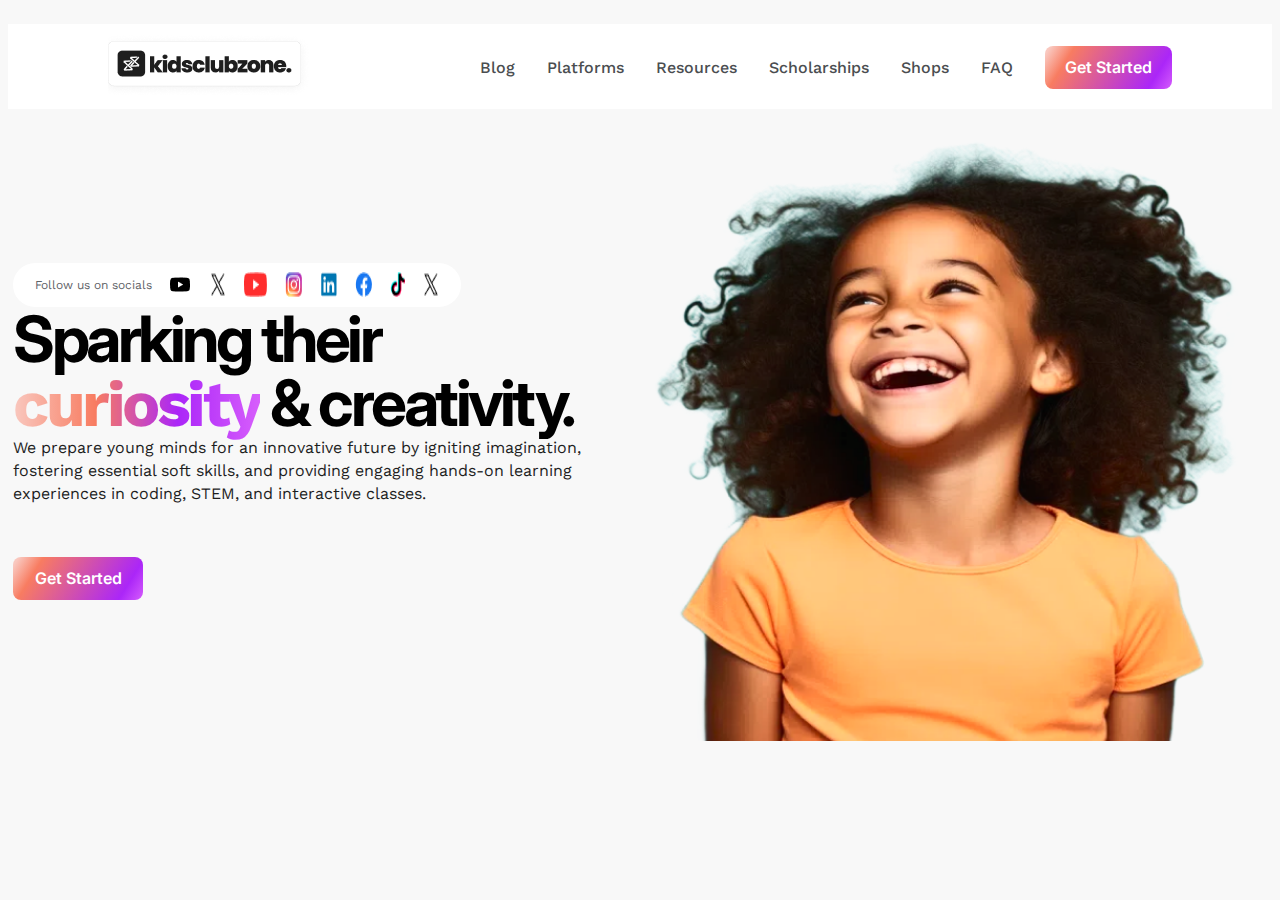
<file: header&hero.html>
<!DOCTYPE html>
<html lang="en">
  <head>
    <meta charset="UTF-8" />
    <meta name="viewport" content="width=device-width, initial-scale=1.0" />
    <title>Kids Club Zone</title>
    <link rel="preconnect" href="https://fonts.googleapis.com" />
    <link rel="preconnect" href="https://fonts.gstatic.com" crossorigin />
    <link
      href="https://fonts.googleapis.com/css2?family=Inter:wght@300;500;600;700&family=Work+Sans:wght@300;400;500;600;700&display=swap"
      rel="stylesheet"
    />
    <link rel="shortcut icon" href="assests/Images/favicon.PNG" type="image/x-icon">
    <link rel="stylesheet" href="assests/css/style.css" />
  </head>
  <body>
    <header class="text">
      <div class="navbar-content ">
        <div class="nav-logo">
          <img src="assests\Images\group.png" alt="" />
        </div>
        <img
          class="hambuger"
          src="assests\Images/menu_FILL0_wght400_GRAD0_opsz24.svg"
          alt=""
        />
        <nav class="nav-links">
          <a href="#">Blog</a>
          <a href="#">Platforms</a>
          <a href="#">Resources</a>
          <a href="#">Scholarships</a>
          <a href="#">Shops</a>
          <a href="#">FAQ</a>
          <button class="header-button" type="button">Get Started</button>
        </nav>
      </div>
    </header>
    <main class="text">
      <section class="frame105 ">
        <div class="frame6">
          <div class="frame7">
            
            <div class="frame38 socials">
              <h3>Follow us on socials</h3>
              <div class="frame36">
                <img src="assests\Images/mdi-youtube.png" alt="" />
                <img src="assests\Images/pajamas-twitter.png" alt="" />
                <img src="assests\Images/vector.png" alt="" />
                <img src="assests\Images/skill-icons-instagram.png" alt="" />
                <img src="assests\Images/devicon-linkedin.png" alt="" />
                <img src="assests\Images/logos-facebook.png" alt="" />
                <img src="assests\Images/logos-tiktok-icon.png" alt="" />
                <img src="assests\Images/pajamas-twitter.png" alt="" />
              </div>
            </div>
            
            <h1 class="introduction-header-text">
              Sparking their <span class="curiosity-text">curiosity</span> &
              creativity.
            </h1>
            <p>
              We prepare young minds for an innovative future by igniting
              imagination, fostering essential soft skills, and providing engaging
              hands-on learning experiences in coding, STEM, and interactive
              classes.
            </p>
          </div>

          <button class="hero-button" type="button">Get Started</button>
        </div>

        <div class="introduction-image">
          <img src="assests\Images/girl-laughing.png" alt="" />
        </div>
      </section>
    </main>
  </body>
</html>
</file>
<file: assests/css/style.css>
@import url(./typography.css);
@import url(./main.css);
@import url(./header.css);
@import url(./hero.css);
</file>
